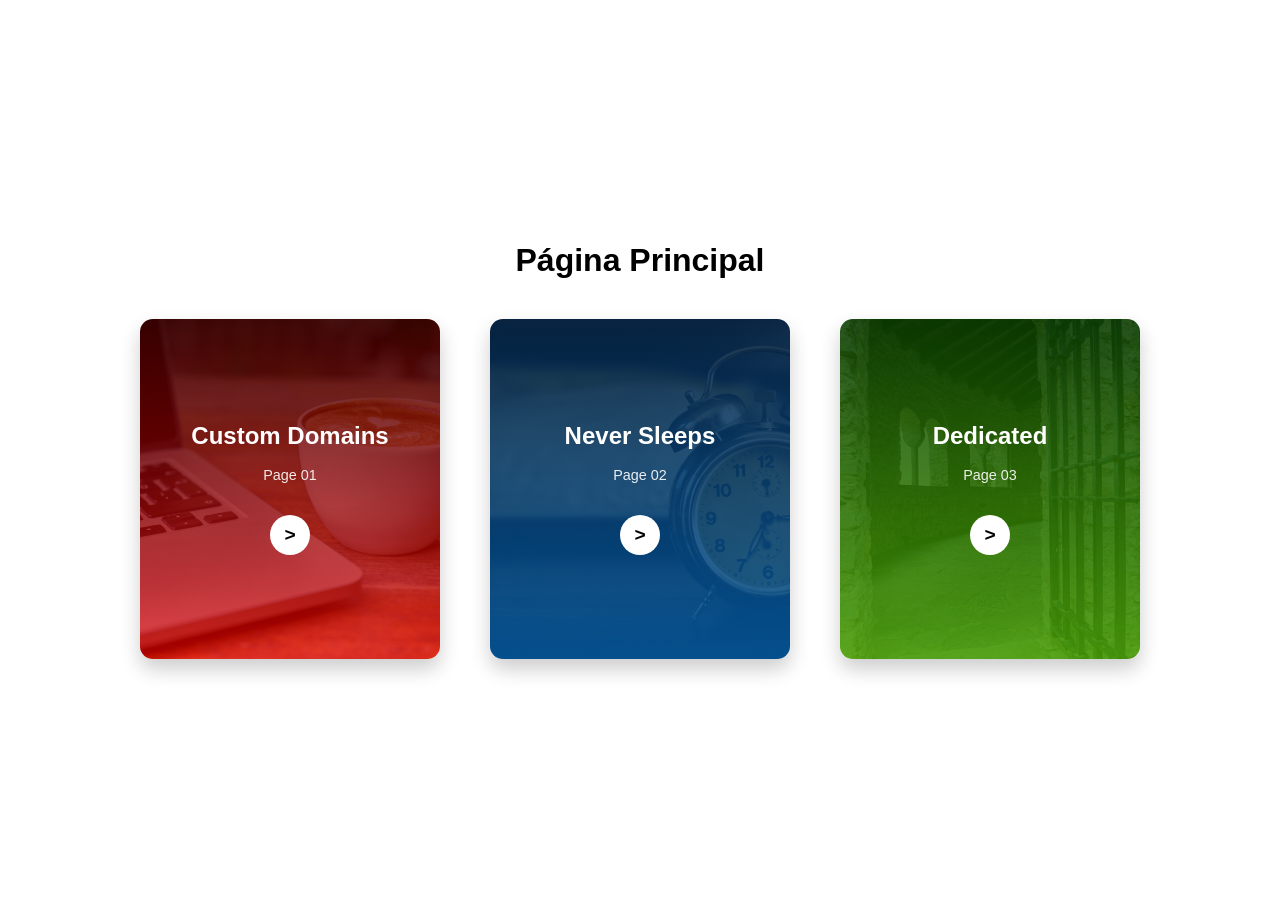
<file: index.html>
<!DOCTYPE html>
<html lang="es">
<head>
    <meta charset="UTF-8">
    <meta name="viewport" content="width=device-width, initial-scale=1.0">
    <title>Página Principal</title>
    <link rel="stylesheet" href="index.css">
</head>
<body>
    <div class="header-container">
        <h1>Página Principal</h1>
    </div>

    <div class="card-container">
        <div class="card">
            <div class="card-inner">
                <div class="card-front card-bg-1">
                    <h2>Custom Domains</h2>
                    <p>Page 01</p>
                    <div class="icon-arrow">&gt;</div>
                </div>
                <div class="card-back card-bg-1">
                    <a href="/pages/1/page01.html" class="btn-learn">Ver Más</a>
                </div>
            </div>
        </div>

        <div class="card">
            <div class="card-inner">
                <div class="card-front card-bg-2">
                    <h2>Never Sleeps</h2>
                    <p>Page 02</p>
                    <div class="icon-arrow">&gt;</div>
                </div>
                <div class="card-back card-bg-2">
                    <a href="/pages/2/page02.html" class="btn-learn">Ver Más</a>
                </div>
            </div>
        </div>

        <div class="card">
            <div class="card-inner">
                <div class="card-front card-bg-3">
                    <h2>Dedicated</h2>
                    <p>Page 03</p>
                    <div class="icon-arrow">&gt;</div>
                </div>
                <div class="card-back card-bg-3">
                    <a href="/pages/3/page03.html" class="btn-learn">Ver Más</a>
                </div>
            </div>
        </div>
    </div>
</body>
</html>
</file>
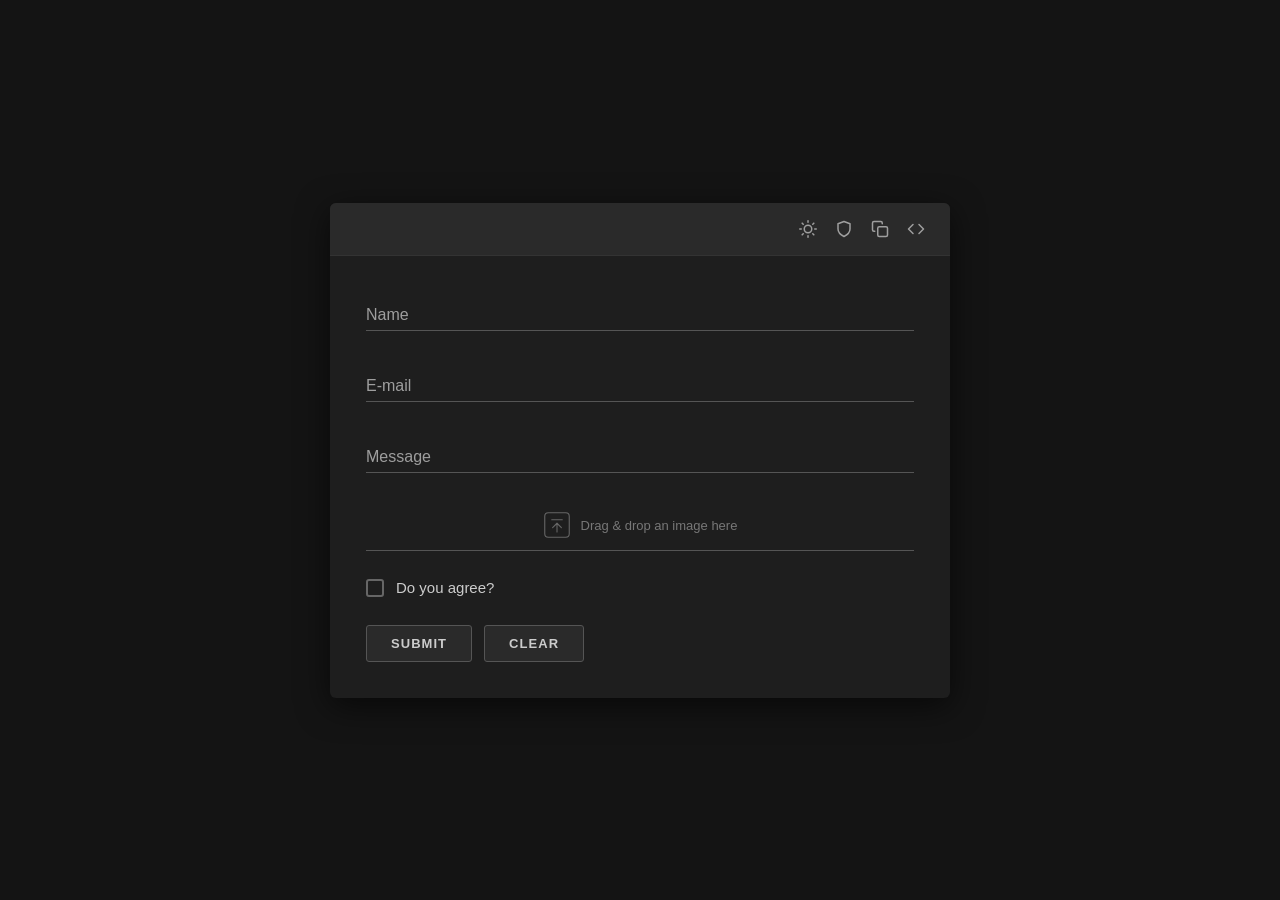
<file: pages/1/page01.html>
<!DOCTYPE html>
<html lang="en">
<head>
  <meta charset="UTF-8" />
  <meta name="viewport" content="width=device-width, initial-scale=1.0" />
  <title>Page 01 – Form</title>
  <link rel="stylesheet" href="page01.css" />
</head>
<body>

  <div class="window">

    <!-- ── Header with 4 SVG icons ── -->
    <div class="window-header">
      <div class="header-icons">

        <!-- Sun / brightness -->
        <button class="icon-btn" title="Theme" aria-label="Toggle theme">
          <svg viewBox="0 0 24 24" fill="none" stroke="currentColor" stroke-width="2"
               stroke-linecap="round" stroke-linejoin="round">
            <circle cx="12" cy="12" r="5"/>
            <line x1="12" y1="1"  x2="12" y2="3"/>
            <line x1="12" y1="21" x2="12" y2="23"/>
            <line x1="4.22" y1="4.22"  x2="5.64" y2="5.64"/>
            <line x1="18.36" y1="18.36" x2="19.78" y2="19.78"/>
            <line x1="1" y1="12" x2="3"  y2="12"/>
            <line x1="21" y1="12" x2="23" y2="12"/>
            <line x1="4.22" y1="19.78" x2="5.64" y2="18.36"/>
            <line x1="18.36" y1="5.64"  x2="19.78" y2="4.22"/>
          </svg>
        </button>

        <!-- Shield / security -->
        <button class="icon-btn" title="Security" aria-label="Security">
          <svg viewBox="0 0 24 24" fill="none" stroke="currentColor" stroke-width="2"
               stroke-linecap="round" stroke-linejoin="round">
            <path d="M12 22s8-4 8-10V5l-8-3-8 3v7c0 6 8 10 8 10z"/>
          </svg>
        </button>

        <!-- Copy / clipboard -->
        <button class="icon-btn" title="Copy" aria-label="Copy">
          <svg viewBox="0 0 24 24" fill="none" stroke="currentColor" stroke-width="2"
               stroke-linecap="round" stroke-linejoin="round">
            <rect x="9" y="9" width="13" height="13" rx="2" ry="2"/>
            <path d="M5 15H4a2 2 0 0 1-2-2V4a2 2 0 0 1 2-2h9a2 2 0 0 1 2 2v1"/>
          </svg>
        </button>

        <!-- Code / brackets -->
        <button class="icon-btn" title="Code" aria-label="View code">
          <svg viewBox="0 0 24 24" fill="none" stroke="currentColor" stroke-width="2"
               stroke-linecap="round" stroke-linejoin="round">
            <polyline points="16 18 22 12 16 6"/>
            <polyline points="8 6 2 12 8 18"/>
          </svg>
        </button>

      </div>
    </div>

    <!-- ── Form body ── -->
    <div class="window-body">
      <form id="mainForm" novalidate>

        <!-- Text field 1 – Name -->
        <div class="field-group">
          <input type="text" id="name" name="name" placeholder=" " autocomplete="off" />
          <label for="name">Name</label>
          <span class="underline"></span>
        </div>

        <!-- Text field 2 – E-mail -->
        <div class="field-group">
          <input type="email" id="email" name="email" placeholder=" " autocomplete="off" />
          <label for="email">E-mail</label>
          <span class="underline"></span>
        </div>

        <!-- Text field 3 – Message -->
        <div class="field-group">
          <input type="text" id="message" name="message" placeholder=" " autocomplete="off" />
          <label for="message">Message</label>
          <span class="underline"></span>
        </div>

        <!-- Image drag-and-drop field -->
        <div class="image-field" id="imageField" tabindex="0"
             role="button" aria-label="Drop an image file here">

          <!-- Upload SVG logo (shown when no file is dropped) -->
          <svg class="upload-icon" viewBox="0 0 64 64" fill="none"
               stroke="currentColor" stroke-width="2.5"
               stroke-linecap="round" stroke-linejoin="round">
            <rect x="4" y="4" width="56" height="56" rx="8"/>
            <polyline points="22 38 32 28 42 38"/>
            <line x1="32" y1="28" x2="32" y2="48"/>
            <line x1="20" y1="20" x2="44" y2="20"/>
          </svg>

          <span class="file-path" id="filePath">Drag &amp; drop an image here</span>
        </div>

        <!-- Checkbox -->
        <div class="checkbox-group">
          <label class="checkbox-label">
            <input type="checkbox" id="agree" name="agree" />
            <span class="custom-checkbox"></span>
            <span class="checkbox-text">Do you agree?</span>
          </label>
        </div>

        <!-- Buttons -->
        <div class="button-group">
          <button type="submit" class="btn btn-submit">SUBMIT</button>
          <button type="reset"  class="btn btn-clear"  id="clearBtn">CLEAR</button>
        </div>

      </form>
    </div>
  </div>

  <script>
    /* ── Floating-label fallback (for browsers that don't support :placeholder-shown) ── */
    document.querySelectorAll('.field-group input').forEach(input => {
      const label = input.nextElementSibling;
      const sync  = () => input.value ? label.classList.add('up') : label.classList.remove('up');
      input.addEventListener('focus', () => label.classList.add('up'));
      input.addEventListener('blur',  sync);
      input.addEventListener('input', sync);
    });

    /* ── Drag-and-drop image field ── */
    const zone     = document.getElementById('imageField');
    const filePath = document.getElementById('filePath');
    const icon     = zone.querySelector('.upload-icon');

    zone.addEventListener('dragenter', e => {
      e.preventDefault();
      zone.classList.add('drag-over');
    });

    zone.addEventListener('dragover', e => {
      e.preventDefault();
    });

    /* Solo quita drag-over cuando el cursor sale FUERA del contenedor */
    zone.addEventListener('dragleave', e => {
      if (!zone.contains(e.relatedTarget)) {
        zone.classList.remove('drag-over');
      }
    });

    zone.addEventListener('drop', e => {
      e.preventDefault();
      zone.classList.remove('drag-over');
      const file = e.dataTransfer.files[0];
      if (file) {
        /* Los navegadores no exponen la ruta completa por seguridad; se muestra el nombre */
        filePath.textContent = file.name;
        icon.classList.add('hidden');
        zone.classList.add('has-file');
      }
    });

    /* ── CLEAR button resets the image field too ── */
    document.getElementById('clearBtn').addEventListener('click', () => {
      filePath.textContent = 'Drag & drop an image here';
      icon.classList.remove('hidden');
      zone.classList.remove('has-file');
    });
  </script>

</body>
</html>
</file>
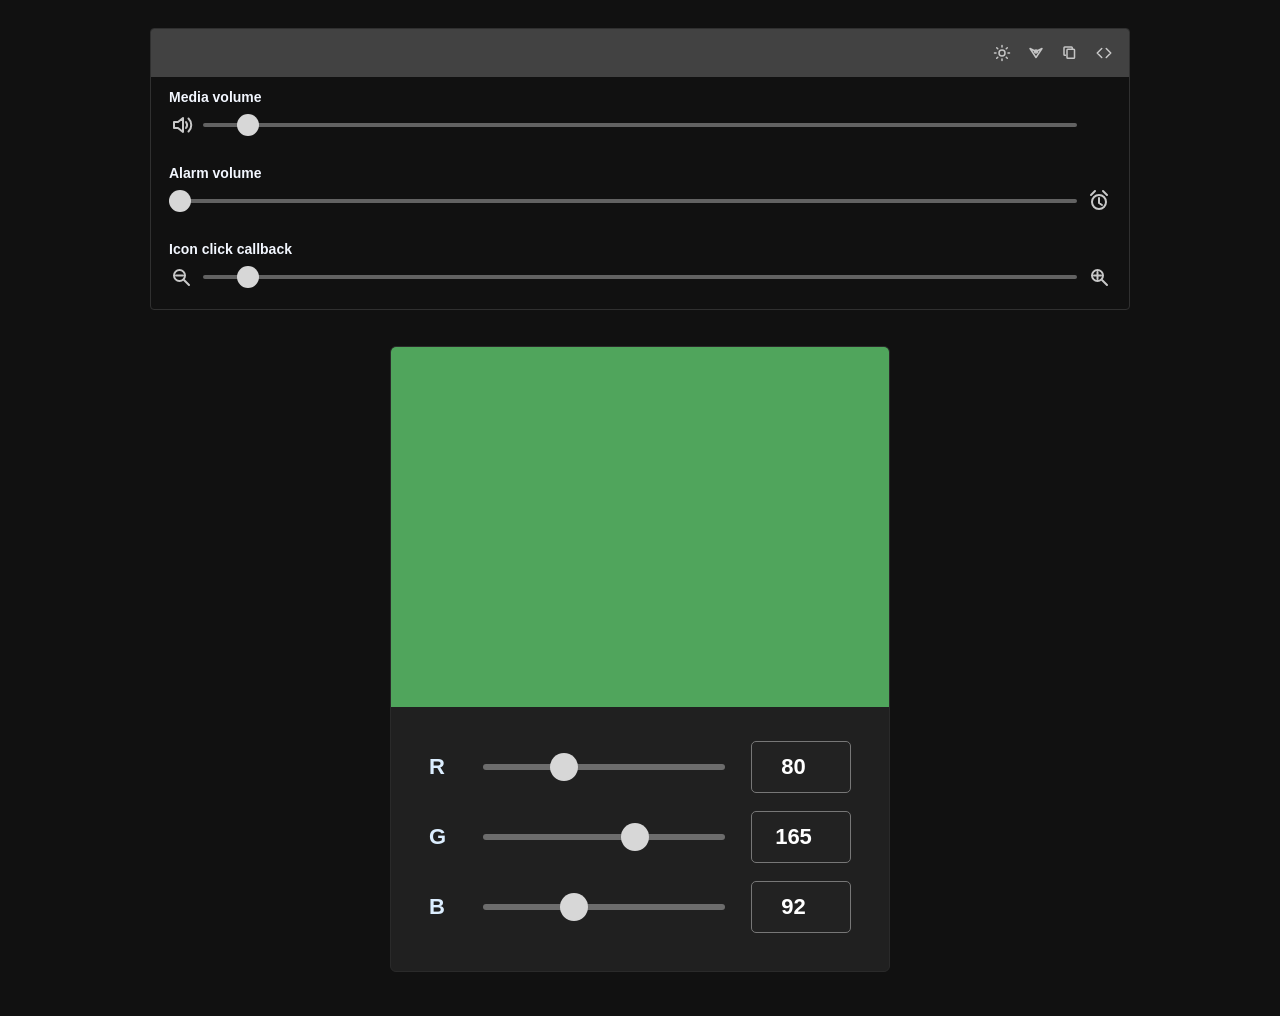
<file: pages/2/page02.html>
<!DOCTYPE html>
<html lang="es">
<head>
    <meta charset="UTF-8">
    <meta name="viewport" content="width=device-width, initial-scale=1.0">
    <title>Practica 02</title>
    <link rel="stylesheet" href="page02.css">
</head>
<body>
    <main class="page">
        <section class="exercise">
            <div class="settings-window">
                <div class="window-bar">
                    <div></div>
                    <div class="window-icons" aria-label="Iconos de ventana">
                        <svg viewBox="0 0 24 24" aria-hidden="true">
                            <path d="M12 4V2m0 20v-2m5.66-13.66 1.42-1.42M4.92 19.08l1.42-1.42M20 12h2M2 12h2m15.08 7.08-1.42-1.42M6.34 6.34 4.92 4.92"/>
                            <circle cx="12" cy="12" r="4"/>
                        </svg>
                        <svg viewBox="0 0 24 24" aria-hidden="true">
                            <path d="m4 6 8 12 8-12-8 4-8-4Z"/>
                            <circle cx="12" cy="10" r="2"/>
                        </svg>
                        <svg viewBox="0 0 24 24" aria-hidden="true">
                            <rect x="8" y="7" width="10" height="12" rx="1"/>
                            <path d="M6 15H5a1 1 0 0 1-1-1V5a1 1 0 0 1 1-1h9a1 1 0 0 1 1 1v1"/>
                        </svg>
                        <svg viewBox="0 0 24 24" aria-hidden="true">
                            <path d="m9 18-6-6 6-6m6 0 6 6-6 6"/>
                        </svg>
                    </div>
                </div>

                <div class="window-content">
                    <label class="control-row">
                        <span class="control-title">Media volume</span>
                        <span class="control-line">
                            <svg class="side-icon" viewBox="0 0 24 24" aria-hidden="true">
                                <path d="M5 9v6h4l5 4V5L9 9H5Z"/>
                                <path d="M17 9a5 5 0 0 1 0 6m2.5-9.5a9 9 0 0 1 0 13"/>
                            </svg>
                            <input type="range" min="0" max="100" value="4">
                        </span>
                    </label>

                    <label class="control-row with-end-icon">
                        <span class="control-title">Alarm volume</span>
                        <span class="control-line">
                            <input type="range" min="0" max="100" value="0">
                            <svg class="side-icon" viewBox="0 0 24 24" aria-hidden="true">
                                <circle cx="12" cy="13" r="7"/>
                                <path d="M12 9v5l3 2M8 2 4 6m12-4 4 4"/>
                            </svg>
                        </span>
                    </label>

                    <label class="control-row">
                        <span class="control-title">Icon click callback</span>
                        <span class="control-line">
                            <svg class="side-icon" viewBox="0 0 24 24" aria-hidden="true">
                                <circle cx="10.5" cy="10.5" r="5.5"/>
                                <path d="m15 15 5 5M7 10.5h7"/>
                            </svg>
                            <input type="range" min="0" max="100" value="4">
                            <svg class="side-icon" viewBox="0 0 24 24" aria-hidden="true">
                                <circle cx="10.5" cy="10.5" r="5.5"/>
                                <path d="m15 15 5 5M10.5 7v7M7 10.5h7"/>
                            </svg>
                        </span>
                    </label>
                </div>
            </div>
        </section>

        <section class="exercise">
            <div class="rgb-card">
                <div class="color-preview" id="colorPreview"></div>

                <div class="rgb-controls">
                    <label class="rgb-row">
                        <span>R</span>
                        <input class="rgb-slider" id="redRange" type="range" min="0" max="255" value="80">
                        <input class="rgb-number" id="redNumber" type="number" min="0" max="255" value="80">
                    </label>

                    <label class="rgb-row">
                        <span>G</span>
                        <input class="rgb-slider" id="greenRange" type="range" min="0" max="255" value="165">
                        <input class="rgb-number" id="greenNumber" type="number" min="0" max="255" value="165">
                    </label>

                    <label class="rgb-row">
                        <span>B</span>
                        <input class="rgb-slider" id="blueRange" type="range" min="0" max="255" value="92">
                        <input class="rgb-number" id="blueNumber" type="number" min="0" max="255" value="92">
                    </label>
                </div>
            </div>
        </section>
    </main>

    <script>
        const channels = [
            {
                range: document.getElementById('redRange'),
                number: document.getElementById('redNumber')
            },
            {
                range: document.getElementById('greenRange'),
                number: document.getElementById('greenNumber')
            },
            {
                range: document.getElementById('blueRange'),
                number: document.getElementById('blueNumber')
            }
        ];

        const colorPreview = document.getElementById('colorPreview');

        function limitColorValue(value) {
            const numericValue = Number(value);

            if (Number.isNaN(numericValue)) {
                return 0;
            }

            return Math.min(255, Math.max(0, numericValue));
        }

        function updateColor() {
            const red = limitColorValue(channels[0].number.value);
            const green = limitColorValue(channels[1].number.value);
            const blue = limitColorValue(channels[2].number.value);

            colorPreview.style.backgroundColor = `rgb(${red}, ${green}, ${blue})`;
        }

        channels.forEach(({ range, number }) => {
            range.addEventListener('input', () => {
                number.value = range.value;
                updateColor();
            });

            number.addEventListener('input', () => {
                const value = limitColorValue(number.value);
                number.value = value;
                range.value = value;
                updateColor();
            });
        });

        updateColor();
    </script>
</body>
</html>
</file>
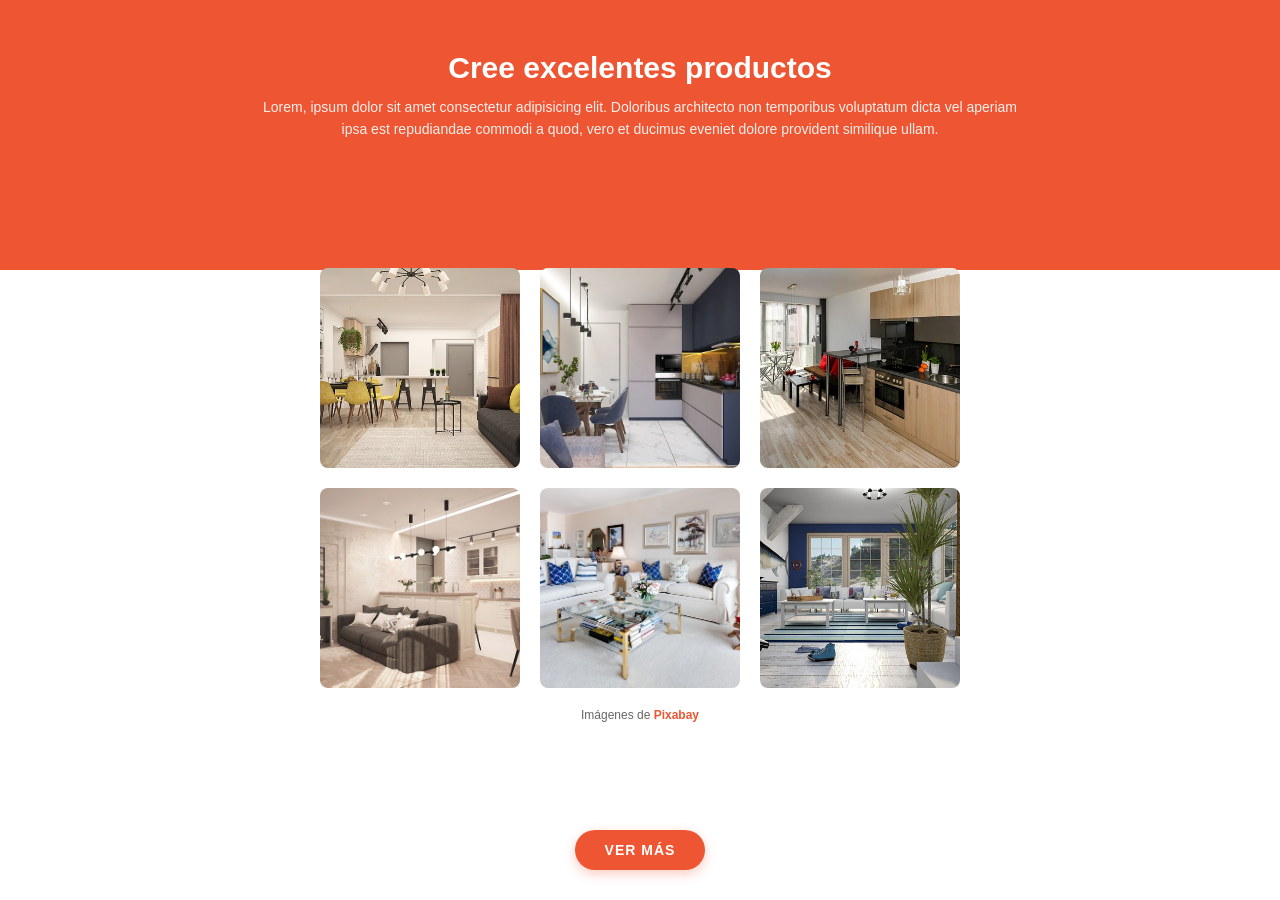
<file: pages/3/page03.html>
<!DOCTYPE html>
<html lang="es">
    <head>
        <meta charset="UTF-8">
        <meta name="viewport" content="width=device-width, initial-scale=1.0">
        <meta name="description" content="Galería de apartamentos y espacios de vivienda con diseño moderno">
        <title>Cree excelentes productos - Galería de Apartamentos</title>
        <link rel="stylesheet" href="page03.css">
        <link rel="icon" href="../../src/departamento.png">
    </head>
    <body>
        <div class="app">
            <div class="overlay" aria-hidden="true"></div>
            
            <header>
                <h1>Cree excelentes productos</h1>
                <p>Lorem, ipsum dolor sit amet consectetur adipisicing elit. Doloribus architecto non temporibus voluptatum dicta vel aperiam ipsa est repudiandae commodi a quod, vero et ducimus eveniet dolore provident similique ullam.</p>
            </header>

            <main>
                <section aria-label="Galería de apartamentos">
                    <ul class="list">
                        <li class="element">
                            <img src="../../src/apartment_1_640.jpg" alt="Apartamento moderno con sala de estar azul y luz natural">
                        </li>
                        <li class="element">
                            <img src="../../src/apartment_2_640.jpg" alt="Sala con sillón marrón y plantas decorativas">
                        </li>
                        <li class="element">
                            <img src="../../src/apartment_3_640.jpg" alt="Cocina contemporánea con comedor integrado">
                        </li>
                        <li class="element">
                            <img src="../../src/apartment_4_640.jpg" alt="Sala de estar minimalista con plantas verdes">
                        </li>
                        <li class="element">
                            <img src="../../src/apartment_5_640.jpg" alt="Dormitorio luminoso con decoración neutral">
                        </li>
                        <li class="element">
                            <img src="../../src/apartment_6_640.jpg" alt="Oficina moderna con muebles de madera">
                        </li>
                    </ul>
                </section>

                <p class="attribution">Imágenes de <a href="https://www.pixabay.com" aria-label="Ir al sitio web de Freepik" target="_blank" rel="noopener noreferrer">Pixabay</a></p>
            </main>

            <section class="button-container">
                <button type="button" class="btn-primary" aria-label="Ver más opciones de apartamentos">
                    VER MÁS
                </button>
            </section>
        </div>
    </body>
</html>
</file>
<file: index.css>
/* Reseteo básico */
* {
    margin: 0;
    padding: 0;
    box-sizing: border-box;
    font-family: Arial, sans-serif;
}

body {
    display: flex;
    flex-direction: column;
    align-items: center;
    justify-content: center;
    min-height: 100vh;
    background-color: #ffffff;
}

.header-container {
    margin-bottom: 40px;
    text-align: center;
}

/* Contenedor principal usando Flexbox */
.card-container {
    display: flex;
    gap: 30px;
    justify-content: center;
    flex-wrap: wrap;
}

/* Estructura de la Card con Perspectiva 3D */
.card {
    width: max(280px, 30vw);
    height: max(320px, 40vh);
    perspective: 1000px; /* Otorga profundidad a la animación 3D */
    cursor: pointer;
}

.card-inner {
    width: 100%;
    height: 100%;
    position: relative;
    transition: transform 0.8s ease;
    transform-style: preserve-3d;
}

/* Animación Hover: Giro de 180 grados incluyendo eje vertical/horizontal */
.card:hover .card-inner {
    /* Combinamos rotación en Y y un ligero toque en X para cumplir con el giro de ejes */
    transform: rotateY(180deg) rotateX(5deg);
}

/* Caras de la Card */
.card-front, .card-back {
    width: 100%;
    height: 100%;
    position: absolute;
    backface-visibility: hidden; /* Oculta la parte trasera cuando no está frente a la cámara */
    display: flex;
    flex-direction: column;
    justify-content: center;
    align-items: center;
    padding: max(30px, 2vw);
    text-align: center;
    color: white;
    border-radius: max(8px, 1vw);
    box-shadow: 0 10px 20px rgba(0,0,0,0.2);
}

.card-back {
    transform: rotateY(180deg);
}

/* Tipografía y elementos internos */
.card-front h2 {
    font-size: 1.5rem;
    margin-bottom: 15px;
    font-weight: 600;
}

.card-front p {
    font-size: 0.9rem;
    margin-bottom: 30px;
    line-height: 1.4;
    opacity: 0.9;
}

.icon-arrow {
    width: 40px;
    height: 40px;
    background-color: white;
    color: black;
    border-radius: 50%;
    display: flex;
    justify-content: center;
    align-items: center;
    font-weight: bold;
    font-size: 1.2rem;
}

/* Botón de la cara posterior */
.btn-learn {
    display: inline-block;
    padding: 10px 20px;
    border: 1px solid white;
    color: white;
    text-decoration: none;
    text-transform: uppercase;
    font-size: 0.9rem;
    letter-spacing: 1px;
    transition: background 0.3s, color 0.3s;
}

.btn-learn:hover {
    background-color: white;
    color: #333;
}

/* Fondos simulados con gradientes */
.card-bg-1 {
    background: linear-gradient(rgba(63, 0, 0, 0.85), rgba(255, 0, 0, 0.653)), 
                url('src/Page01img.jpg');
    
    background-size: cover;      /* Hace que la imagen cubra toda la tarjeta sin deformarse */
    background-position: center; /* Centra la imagen en el contenedor */
    background-repeat: no-repeat; /* Evita que la imagen se repita si es más pequeña que el contenedor */
}

.card-bg-2 {
    background: linear-gradient(rgba(0, 32, 63, 0.85), rgba(0, 87, 157, 0.85)), 
                url('src/Page02img.jpg');
    background-size: cover;
    background-position: center;
    background-repeat: no-repeat;
}

.card-bg-3 {
    background: linear-gradient(rgba(10, 63, 0, 0.85), rgba(70, 160, 1, 0.85)), 
                url('src/Page03img.jpg');
    background-size: cover;
    background-position: center;
    background-repeat: no-repeat;
}

/* =========================================
   MEDIA QUERIES (Diseño Responsivo)
   ========================================= */

/* 1. Pantallas Extra Grandes (Mayor a 1200px) */
@media (min-width: 1201px) {
    .card-container {
        gap: 50px; /* Mayor separación entre las tarjetas */
    }
    .card {
        width: 300px;
        height: 340px;
    }
}

/* 2. Pantallas Grandes (Menor a 1200px) */
@media (max-width: 1200px) {
    .card-container {
        gap: 30px;
    }
    .card {
        width: 280px;
        height: 320px;
    }
}

/* 3. Pantallas Medianas / Tablets (Menor a 900px) */
@media (max-width: 900px) {
    .card-container {
        gap: 20px;
    }
    .card {
        width: 240px; /* Reducimos el tamaño para que quepan mejor */
        height: 280px;
    }
    .header-container h1 {
        font-size: 1.8rem;
    }
}

/* 4. Pantallas Pequeñas / Celulares (Menor a 480px) */
@media (max-width: 480px) {
    body {
        padding: 20px; /* Evita que el contenido se pegue a los bordes de la pantalla */
    }
    .card-container {
        flex-direction: column;
        align-items: center;
        width: 100%; /* Asegura que el contenedor use todo el espacio */
        gap: 30px;
    }
    .card {
        width: 100%; /* La tarjeta toma el ancho disponible */
        max-width: 320px; /* Pero no crece más de 320px para mantener proporción */
        height: 320px;
    }
    
    /* FIX PRINCIPAL: Reducimos el espacio interno (padding) en móviles */
    .card-front, .card-back {
        padding: 15px; /* Antes estaba en 30px, le damos más respiro al texto */
    }

    /* Ajustamos los textos para que encajen mejor */
    .card-front h2 {
        font-size: 1.5rem; 
    }
    .card-front p {
        font-size: 0.85rem;
        margin-bottom: 20px;
    }
}
</file>
<file: pages/1/page01.css>
/* ── Reset & base ── */
*, *::before, *::after { box-sizing: border-box; margin: 0; padding: 0; }

body {
  min-height: 100vh;
  display: flex;
  align-items: center;
  justify-content: center;
  background: #141414;
  font-family: 'Segoe UI', Arial, sans-serif;
  color: #e0e0e0;
}

/* ── Window container ── */
.window {
  width: 620px;
  background: #1e1e1e;
  border-radius: 6px;
  overflow: hidden;
  box-shadow: 0 8px 32px rgba(0,0,0,0.6);
}

/* ── Header ── */
.window-header {
  background: #2a2a2a;
  padding: 10px 18px;
  display: flex;
  justify-content: flex-end;
  align-items: center;
  border-bottom: 1px solid #333;
}

.header-icons {
  display: flex;
  gap: 4px;
}

.icon-btn {
  background: transparent;
  border: none;
  cursor: pointer;
  color: #9e9e9e;
  width: 32px;
  height: 32px;
  display: flex;
  align-items: center;
  justify-content: center;
  border-radius: 4px;
  transition: color 0.2s, background 0.2s;
}
.icon-btn:hover { color: #e0e0e0; background: #383838; }
.icon-btn svg   { width: 18px; height: 18px; }

/* ── Form body ── */
.window-body {
  padding: 32px 36px 36px;
}

/* ── Floating-label text fields ── */
.field-group {
  position: relative;
  margin-bottom: 28px;
}

.field-group input {
  width: 100%;
  background: transparent;
  border: none;
  border-bottom: 1px solid #555;
  outline: none;
  color: #e0e0e0;
  font-size: 16px;
  padding: 18px 0 6px;
  transition: border-color 0.25s;
}

/* Static underline overlay (animated accent) */
.field-group .underline {
  position: absolute;
  bottom: 0;
  left: 0;
  width: 0;
  height: 2px;
  background: #29b6f6;
  transition: width 0.3s ease;
}

.field-group input:focus ~ .underline { width: 100%; }

/* ── Floating label ── */
.field-group label {
  position: absolute;
  left: 0;
  top: 18px;
  font-size: 16px;
  color: #9e9e9e;
  pointer-events: none;
  transform-origin: left top;
  transition: transform 0.25s ease, color 0.25s ease, font-size 0.25s ease;
  /* keep label above the input text */
  z-index: 1;
}

/* Label floats up when input is focused OR has content */
.field-group input:focus + label,
.field-group input:not(:placeholder-shown) + label,
.field-group label.up {
  transform: translateY(-20px);
  font-size: 12px;
  color: #29b6f6;
}

/* Bottom line turns cyan when focused */
.field-group input:focus {
  border-bottom-color: #29b6f6;
}

/* ── Image drag-and-drop field ── */
.image-field {
  width: 100%;
  height: 50px;
  border-bottom: 1px solid #555;
  display: flex;
  align-items: center;
  justify-content: center;
  gap: 10px;
  cursor: pointer;
  position: relative;
  margin-bottom: 28px;
  transition: border-color 0.25s, background 0.25s;
  overflow: hidden;
}

.image-field:hover,
.image-field:focus {
  border-color: #29b6f6;
  outline: none;
}

.image-field.drag-over {
  border-color: #29b6f6;
  background: rgba(41, 182, 246, 0.08);
}

.image-field.has-file {
  border-color: #66bb6a;
}

.upload-icon {
  width: 28px;
  height: 28px;
  color: #666;
  flex-shrink: 0;
  transition: color 0.25s;
  pointer-events: none;
}

.image-field:hover .upload-icon,
.image-field.drag-over .upload-icon { color: #29b6f6; }

.upload-icon.hidden { display: none; }

.file-path {
  font-size: 13px;
  color: #777;
  white-space: nowrap;
  overflow: hidden;
  text-overflow: ellipsis;
  max-width: calc(100% - 44px);
  pointer-events: none;
}

.image-field.has-file .file-path { color: #aaa; }

/* ── Checkbox ── */
.checkbox-group { margin-bottom: 28px; }

.checkbox-label {
  display: flex;
  align-items: center;
  gap: 12px;
  cursor: pointer;
  user-select: none;
}

/* Hide native checkbox */
.checkbox-label input[type="checkbox"] {
  position: absolute;
  opacity: 0;
  width: 0;
  height: 0;
}

.custom-checkbox {
  width: 18px;
  height: 18px;
  border: 2px solid #666;
  border-radius: 3px;
  display: inline-flex;
  align-items: center;
  justify-content: center;
  transition: border-color 0.2s, background 0.2s;
  flex-shrink: 0;
}

.checkbox-label:hover .custom-checkbox { border-color: #9e9e9e; }

.checkbox-label input:checked ~ .custom-checkbox {
  border-color: #29b6f6;
  background: #29b6f6;
}

/* Checkmark via clip-path */
.custom-checkbox::after {
  content: '';
  display: block;
  width: 5px;
  height: 9px;
  border: 2px solid #1e1e1e;
  border-top: none;
  border-left: none;
  transform: rotate(45deg) translateY(-1px);
  opacity: 0;
  transition: opacity 0.15s;
}

.checkbox-label input:checked ~ .custom-checkbox::after { opacity: 1; }

.checkbox-text { font-size: 15px; color: #ccc; }

/* ── Buttons ── */
.button-group {
  display: flex;
  gap: 12px;
}

.btn {
  padding: 10px 24px;
  font-size: 13px;
  font-weight: 700;
  letter-spacing: 0.08em;
  border: 1px solid #555;
  background: #2a2a2a;
  color: #ccc;
  border-radius: 3px;
  cursor: pointer;
  transition: background 0.2s, border-color 0.2s, color 0.2s;
}

.btn:hover { background: #383838; border-color: #888; color: #fff; }

.btn-submit:hover { border-color: #29b6f6; color: #29b6f6; }
.btn-clear:hover  { border-color: #ef5350; color: #ef5350; }
</file>
<file: pages/2/page02.css>
* {
    box-sizing: border-box;
}

body {
    margin: 0;
    min-height: 100vh;
    background: #111;
    color: #f3f7ff;
    font-family: Arial, Helvetica, sans-serif;
}

.page {
    width: min(980px, calc(100% - 28px));
    margin: 0 auto;
    padding: 28px 0 44px;
}

.exercise + .exercise {
    margin-top: 36px;
}

h1,
h2 {
    margin: 0 0 14px;
    font-size: 22px;
    font-weight: 700;
}

.settings-window {
    overflow: hidden;
    width: 100%;
    border: 1px solid #303030;
    border-radius: 4px;
    background: #111;
}

.window-bar {
    display: flex;
    align-items: center;
    justify-content: space-between;
    height: 48px;
    padding: 0 16px;
    background: #424242;
}

.window-icons {
    display: flex;
    align-items: center;
    gap: 16px;
}

.window-icons svg {
    width: 18px;
    height: 18px;
    fill: none;
    stroke: #c6c6c6;
    stroke-width: 2;
    stroke-linecap: round;
    stroke-linejoin: round;
}

.window-content {
    padding: 12px 18px 20px;
}

.control-row {
    display: block;
}

.control-row + .control-row {
    margin-top: 28px;
}

.control-title {
    display: block;
    margin-bottom: 8px;
    font-size: 14px;
    font-weight: 700;
}

.control-line {
    display: grid;
    grid-template-columns: 24px 1fr 24px;
    align-items: center;
    gap: 10px;
}

.control-row:not(.with-end-icon) .control-line {
    grid-template-columns: 24px 1fr 24px;
}

.control-row.with-end-icon .control-line {
    grid-template-columns: 1fr 24px;
}

.side-icon {
    width: 24px;
    height: 24px;
    fill: none;
    stroke: #c8c8c8;
    stroke-width: 2;
    stroke-linecap: round;
    stroke-linejoin: round;
}

input[type="range"] {
    width: 100%;
    height: 22px;
    margin: 0;
    accent-color: #d8d8d8;
    cursor: pointer;
}

.settings-window input[type="range"] {
    appearance: none;
    background: transparent;
}

.settings-window input[type="range"]::-webkit-slider-runnable-track {
    height: 4px;
    border-radius: 999px;
    background: #626262;
}

.settings-window input[type="range"]::-webkit-slider-thumb {
    appearance: none;
    width: 22px;
    height: 22px;
    margin-top: -9px;
    border-radius: 50%;
    background: #d7d7d7;
}

.settings-window input[type="range"]::-moz-range-track {
    height: 4px;
    border-radius: 999px;
    background: #626262;
}

.settings-window input[type="range"]::-moz-range-thumb {
    width: 22px;
    height: 22px;
    border: 0;
    border-radius: 50%;
    background: #d7d7d7;
}

.rgb-card {
    overflow: hidden;
    width: min(500px, 100%);
    margin: 0 auto;
    border: 1px solid #2a2a2a;
    border-radius: 6px;
    background: #202020;
}

.color-preview {
    height: 360px;
    border-radius: 4px 4px 0 0;
    background: rgb(80, 165, 92);
}

.rgb-controls {
    display: grid;
    gap: 18px;
    padding: 34px 38px 38px;
}

.rgb-row {
    display: grid;
    grid-template-columns: 28px minmax(120px, 1fr) 100px;
    align-items: center;
    gap: 26px;
}

.rgb-row span {
    color: #dceeff;
    font-size: 22px;
    font-weight: 700;
}

.rgb-slider {
    appearance: none;
    background: transparent;
}

.rgb-slider::-webkit-slider-runnable-track {
    height: 6px;
    border-radius: 999px;
    background: #6c6c6c;
}

.rgb-slider::-webkit-slider-thumb {
    appearance: none;
    width: 28px;
    height: 28px;
    margin-top: -11px;
    border-radius: 50%;
    background: #d7d7d7;
}

.rgb-slider::-moz-range-track {
    height: 6px;
    border-radius: 999px;
    background: #6c6c6c;
}

.rgb-slider::-moz-range-thumb {
    width: 28px;
    height: 28px;
    border: 0;
    border-radius: 50%;
    background: #d7d7d7;
}

.rgb-number {
    width: 100px;
    height: 52px;
    border: 1px solid #777;
    border-radius: 5px;
    background: #222;
    color: #fff;
    font-size: 22px;
    font-weight: 700;
    text-align: center;
}

.rgb-number:focus,
input[type="range"]:focus-visible {
    outline: 2px solid #8fbfff;
    outline-offset: 3px;
}

@media (max-width: 620px) {
    .window-bar {
        height: 44px;
    }

    .window-icons {
        gap: 10px;
    }

    .control-line {
        grid-template-columns: 22px 1fr 22px;
        gap: 8px;
    }

    .color-preview {
        height: 280px;
    }

    .rgb-controls {
        padding: 30px 18px 34px;
    }

    .rgb-row {
        grid-template-columns: 24px 1fr 78px;
        gap: 14px;
    }

    .rgb-row span {
        font-size: 18px;
    }

    .rgb-number {
        width: 78px;
        height: 46px;
        font-size: 18px;
    }
}
</file>
<file: pages/3/page03.css>
* {
    box-sizing: border-box;
    padding: 0;
    margin: 0;
}

html {
    font-size: 62.5%;
    scroll-behavior: smooth;
}

body {
    height: 100vh;
    font-family: -apple-system, BlinkMacSystemFont, 'Segoe UI', Roboto, Oxygen, Ubuntu, Cantarell, sans-serif;
    color: #333;
    background-color: #fff;
}

/* Focus visible para accesibilidad */
*:focus-visible {
    outline: 3px solid #FF6B3D;
    outline-offset: 2px;
}

.app {
    width: 100%;
    height: 100%;
    position: relative;
    z-index: 10;
    display: flex;
    flex-direction: column;
    justify-content: space-between;
    align-items: center;
    padding: 3rem 2rem;
    gap: 2rem;
}

.overlay {
    width: 100%;
    height: 30%;
    max-height: 500px;
    position: absolute;
    top: 0;
    left: 0;
    z-index: 1;
    background-color: #EE5633;
}

header {
    padding: 2rem 1rem;
    z-index: 5;
    display: flex;
    flex-direction: column;
    justify-content: center;
    align-items: center;
    text-align: center;
    gap: 1rem;
    max-width: 800px;
}

header h1 {
    font-size: 3rem;
    font-weight: 700;
    color: #fff;
    line-height: 1.2;
}

header p {
    font-size: 1.4rem;
    color: rgba(255, 255, 255, 0.9);
    line-height: 1.6;
}

main {
    z-index: 5;
    display: flex;
    flex-direction: column;
    justify-content: center;
    align-items: center;
    gap: 2rem;
    flex: 1;
}

main > section {
    width: 100%;
    display: flex;
    justify-content: center;
}


section.button-container {
    display: flex;
    justify-content: center;
    align-items: center;
    z-index: 5;
    /* padding-bottom: 2rem; */
}

.list {
    display: grid;
    justify-content: center;
    list-style-type: none;
    grid-template-columns: repeat(3, minmax(150px, 200px));
    grid-template-rows: repeat(2, minmax(150px, 200px));
    gap: 2rem;
    width: 100%;
    max-width: 700px;
}

.element {
    min-width: 100%;
    min-height: 100%;
    overflow: hidden;
    border-radius: 8px;
    transition: transform 0.3s ease, box-shadow 0.3s ease;
}

.element:hover {
    transform: scale(1.05);
    box-shadow: 0 8px 16px rgba(0, 0, 0, 0.2);
}

img {
    width: 100%;
    height: 100%;
    object-fit: cover;
    display: block;
}

.attribution {
    font-size: 1.2rem;
    color: #666;
    text-align: center;
}

.attribution a {
    color: #EE5633;
    text-decoration: none;
    font-weight: 600;
    transition: color 0.3s ease;
}

.attribution a:hover {
    color: #D84520;
    text-decoration: underline;
}

.btn-primary {
    padding: 1.2rem 3rem;
    font-size: 1.4rem;
    font-family: inherit;
    font-weight: 700;
    
    color: #fff;
    
    background-color: #EE5633;
    border: none;
    border-radius: 50px;
    cursor: pointer;
    transition: all 0.3s ease;
    text-transform: uppercase;

    letter-spacing: 1px;
    box-shadow: 0 4px 12px rgba(238, 86, 51, 0.3);
}

.btn-primary:hover {
    background-color: #D84520;
    box-shadow: 0 6px 16px rgba(238, 86, 51, 0.4);
    transform: translateY(-2px);
}

.btn-primary:active {
    transform: translateY(0);
}

.btn-primary:focus-visible {
    outline: 3px solid #333;
    outline-offset: 3px;
}

/* Media Queries para Responsividad */
@media (max-width: 768px) {
    html {
        font-size: 56.25%;
    }

    .app {
        padding: 2rem 1.5rem;
        gap: 1.5rem;
    }

    header {
        padding: 1.5rem 1rem;
        gap: 0.8rem;
    }

    header h1 {
        font-size: 2.2rem;
    }

    header p {
        font-size: 1.3rem;
    }

    .list {
        grid-template-columns: repeat(2, minmax(130px, 180px));
        grid-template-rows: repeat(3, minmax(130px, 180px));
        gap: 1.5rem;
        max-width: 100%;
    }

    .btn-primary {
        padding: 1rem 2.5rem;
        font-size: 1.3rem;
    }
}

@media (max-width: 480px) {
    html {
        font-size: 50%;
    }

    .app {
        padding: 1.5rem 1rem;
        gap: 1rem;
    }

    .overlay {
        height: 25%;
    }

    header {
        padding: 1rem 0.8rem;
    }

    header h1 {
        font-size: 1.8rem;
    }

    header p {
        font-size: 1.2rem;
    }

    .list {
        grid-template-columns: repeat(1, 1fr);
        grid-template-rows: auto;
        gap: 1rem;
        max-width: 100%;
    }

    .element {
        min-height: 200px;
    }

    .btn-primary {
        padding: 0.9rem 2rem;
        font-size: 1.2rem;
    }

    .attribution {
        font-size: 1.1rem;
    }
}

/* Preferencias de usuario para movimiento reducido */
@media (prefers-reduced-motion: reduce) {
    * {
        animation-duration: 0.01ms !important;
        animation-iteration-count: 1 !important;
        transition-duration: 0.01ms !important;
    }
}

/* Contraste alto para usuarios con baja visión */
@media (prefers-contrast: more) {
    .btn-primary {
        border: 2px solid #000;
    }

    header h1,
    header p {
        text-shadow: 1px 1px 2px rgba(0, 0, 0, 0.3);
    }
}
</file>
